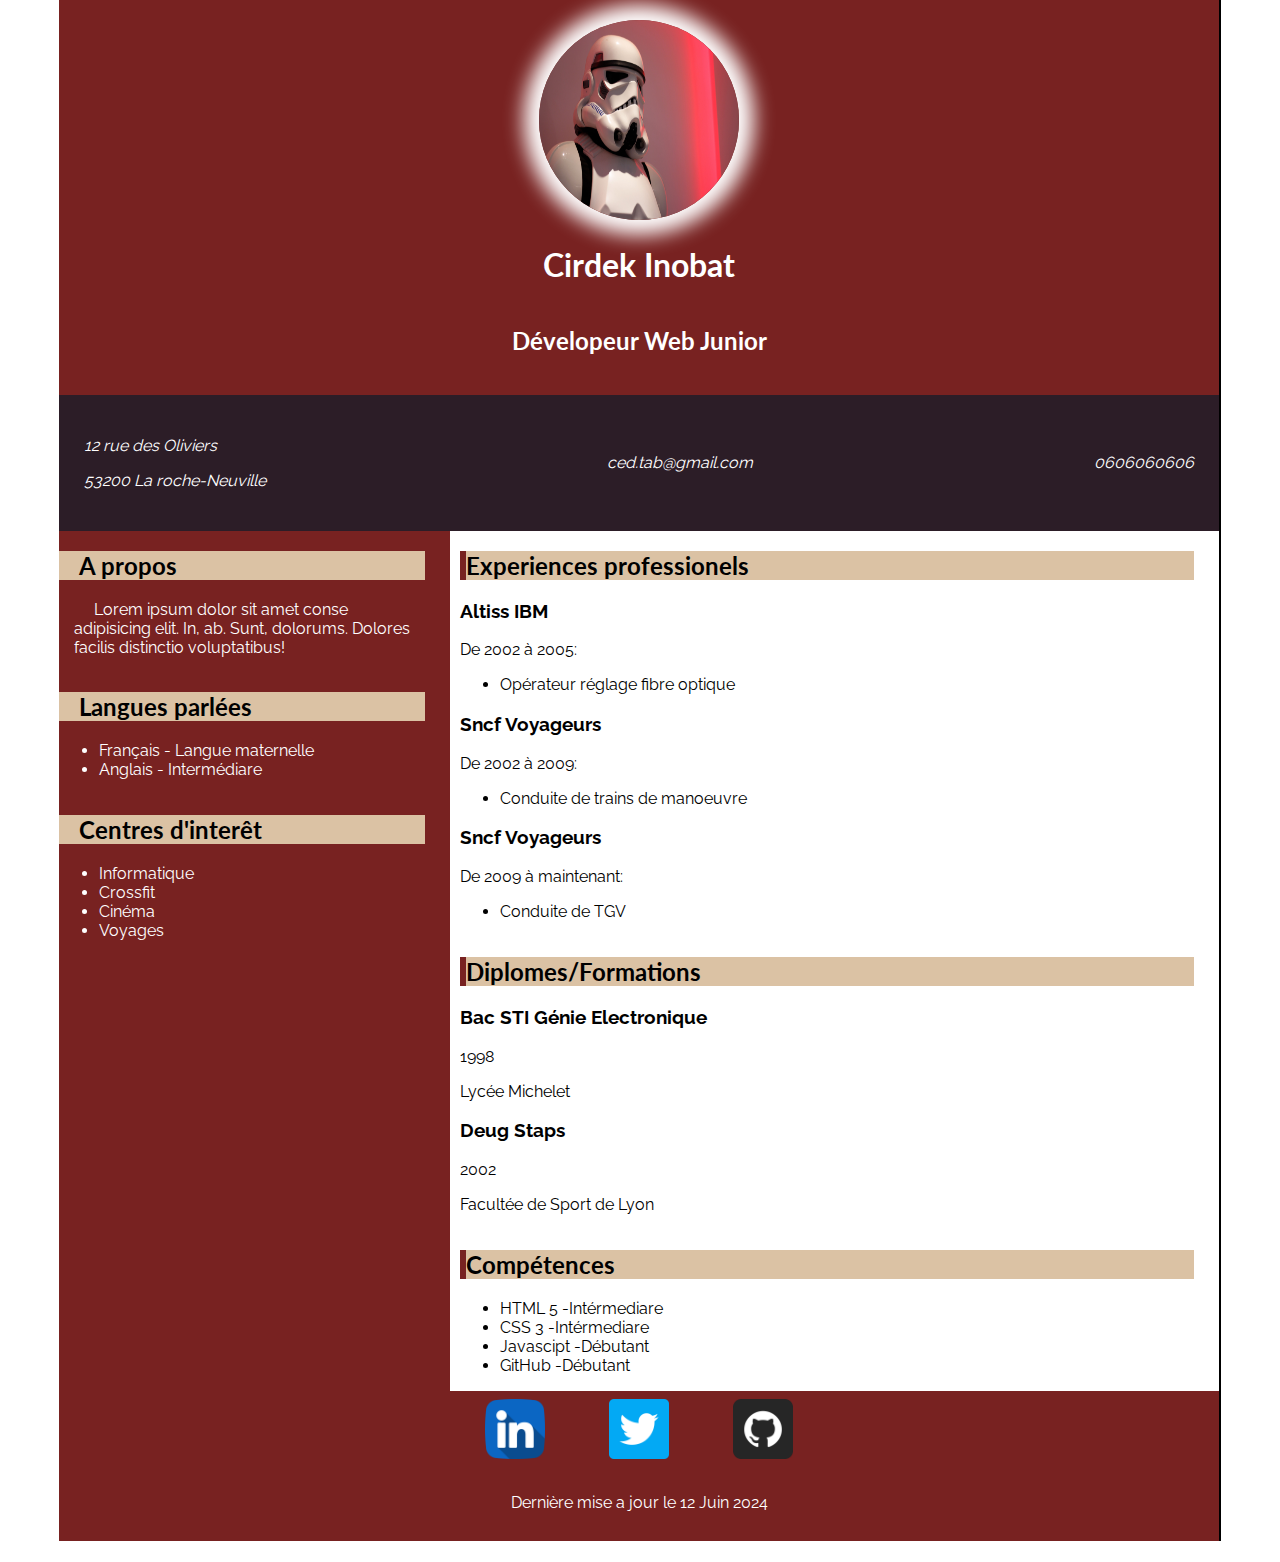
<file: index.html>
<!DOCTYPE html>
<html lang="fr">
<head>
    <meta charset="UTF-8">
    <meta name="viewport" content="width=device-width, initial-scale=1.0">
    <title>CV en ligne</title>
    
    <link rel="stylesheet" href="./assets/css/style.css">
</head>

<body>

    <header>
        <div class="profil">
        <a href="./assets/img/photo/stormtrooper-1822272_1920.jpg" target="_blank"><img src="./assets/img/photo/stormtrooper-1822272_1920.jpg" alt="photo"></a>
        </div>
        <h1>Cirdek Inobat</h1>
        <h2 class="titre">Dévelopeur Web Junior</h2>
        
        
    </header>

    <nav>
    <address>
        <div id="contacts">
        <a class="map" href="https://www.google.fr/maps/place/12+Rue+des+Oliviers,+53200+La+Roche-Neuville/@47.8745486,-0.7528823,188m/data=!3m1!1e3!4m6!3m5!1s0x4808f12c7939a8a7:0xaefceff0de598651!8m2!3d47.8746303!4d-0.7520296!16s%2Fg%2F11c1fvm555?entry=ttu" target="_blank">
            <p>12 rue des Oliviers</p>
            <p>53200 La roche-Neuville</p>
            
        </a>
        <a class="mail" href="mailto:ced.tab@gmail.com">ced.tab@gmail.com</a>
        <a class="phone" href="tel:+606060606">0606060606</a>
        </div>
    </address>
    </nav>

    <main>
        <div class="corps">

            <div class="left">
                <article>
                    <h2 class="Tgauche">A propos</h2>
                    <p class="About">Lorem ipsum dolor sit amet conse adipisicing elit. In, ab. Sunt, dolorums. Dolores facilis distinctio voluptatibus!</p>

                </article>

                <article class="Langues">
                    <h2 class="Tgauche">Langues parlées</h2>
                    <ul class="Languages">
                        <li>Français - Langue maternelle</li>
                        <li>Anglais - Intermédiare</li>
                    </ul>

                </article>

                <article class="Interets">
                    <h2 class="Tgauche">Centres d'interêt</h2>
                    <ul class="Hobby">
                        <li>Informatique</li>
                        <li>Crossfit</li>
                        <li>Cinéma</li>
                        <li>Voyages</li>
                    </ul>

                </article>

            </div>
            
            <div class="right">               
                <article>
                    <h2 class="Tdroite">
                        Experiences professionels
                    </h2>
                    
                    
                    <h3>Altiss IBM</h3>

                    
                    <p>De 2002 à 2005:</p>
                        <ul>
                            <li>Opérateur réglage fibre optique</li>
                        </ul>
                    

                    <h3>Sncf Voyageurs</h3>

                    <p>De 2002 à 2009:</p>
                        <ul>
                            <li>Conduite de trains de manoeuvre</li>
                            
                        </ul>
                    

                    <h3>Sncf Voyageurs</h3>

                    <p>De 2009 à maintenant:</p>
                        <ul>
                            <li>Conduite de TGV</li>
                            
                        </ul>
                    
                </article>

                <article>
                    <h2 class="Tdroite">
                        Diplomes/Formations
                    </h2>
                    <h3 class="bordercolor">Bac STI Génie Electronique</h3>
                    <p>1998</p>
                    <p>Lycée Michelet</p>

                    <h3 class="bordercolor">Deug Staps</h3>
                    <p>2002</p>
                    <p>Facultée de Sport de Lyon</p>

                </article>

                <article>
                    <h2 class="Tdroite">
                        Compétences
                    </h2>
                    <ul>
                        <li>HTML 5 -Intérmediare</li>
                        <li>CSS 3 -Intérmediare</li>
                        <li>Javascipt -Débutant</li>
                        <li>GitHub -Débutant</li>
                    </ul>
                </article>
                
            </div>

        </div>
    </main>

    <footer>

        <div class="reseau">

            <a href="https://fr.linkedin.com/" target="_blank"><img src="./assets/img/icons/linkedin.png" alt="linkedin"></a>
            <a href="https://x.com/i/flow/login" target="_blank"><img src="./assets/img/icons/twitter.png" alt="twitter"></a>
            <a href="https://github.com/" target="_blank"><img src="./assets/img/icons/github.png" alt="GitHub"></a>

        </div>
        
        <div class="time">
            <time datetime="2024-06-12">Dernière mise a jour le 12 Juin 2024</time>

        </div>  
            
    </footer>

    

    
    
</body>
</html>
</file>
<file: assets/css/style.css>
@import url('https://fonts.googleapis.com/css2?family=Lato:ital,wght@0,400;0,700;1,400&display=swap');

@font-face{
    font-family: "Raleway";
    src: url(../fonts/Raleway-VariableFont_wght.woff);
    src: url(../fonts/Raleway-VariableFont_wght.ttf)format("truetype");
}
@font-face{ 
    font-family: "Raleway Italic";
    src: url(../fonts/Raleway-Italic-VariableFont_wght.ttf);
    src: url(../fonts/Raleway-Italic-VariableFont_wght.ttf) format("truetype");

}



/**{
    box-sizing: border-box;
}*/


body {
    font-family: "Raleway",sans-serif;
    font-size: 1rem;
    width: 1160px;
    margin: auto;
    border-right: 2px solid black;
}


header{
    display: flex;
    flex-direction: column;   
    align-items: center;
    background-color: #782221;
    padding: 20px;
    
}
header img {
    width: 200px;
    height: 200px;
    border-radius:50%;
    box-shadow: 0px 0px 20px 15px white;
    
    
}
header img:hover{
    cursor:zoom-in;
}

h1  {
    font-family: "Lato",sans-serif;
    font-weight: bold;
    color:white;
}

.titre {
    font-family: "Lato",sans-serif;
    font-weight: bold;
    color:white;
}

.Tgauche {
    font-family: "Lato",sans-serif;
    background-color: #dbc2a4;
    text-indent:  20px;
}

.Tdroite {
    font-family: "Lato",sans-serif;
    background-color: #dbc2a4;
    /*width: 768px;*/
    border-left: solid #782221 6px;
    padding-right: 25px;

}

address * {
    background-color: #2c1d27;
    color: white;
    text-decoration: none;  
        
}


#contacts {
    display: flex;
    /*flex-direction: row;*/   
    justify-content: space-between;
    align-items: center;
    padding: 25px
          
}

.map:hover ,.mail:hover,.phone:hover{
    text-decoration: underline 3px ;
    color: white;
}

.left {
    display: flex;
    width: 386px;
    background-color: #782221;
    flex-direction: column;
    padding-right: 25px;
}

.About {
    color: white;
    text-indent: 20px;
    padding-left: 15px;
}

.Languages {
    color: white;
}

.Hobby {
    color: white;
}

.right {
    display: flex;
    width: 774px;
    flex-direction: column;
    padding-left: 10px;
    padding-right: 25px;
    
}

li:hover,.bordercolor:hover {
    border-right: 6px solid #782221;

}

.corps {
    display: flex;
    flex-direction: row;
    /*width: 100%;*/
}

.reseau :hover {  
        opacity: 0.7;

}

footer{
    display: flex;
    flex-direction: column;
    background-color: #782221;
    justify-content: center;
    align-items:center;
    height: 150px;
    
}

footer img {      
    width: 60px;
    height: 60px;
    margin: 30px;
}

time {
    display: flex;    
     color: white;
    padding-bottom: 50px;
    
}
</file>
